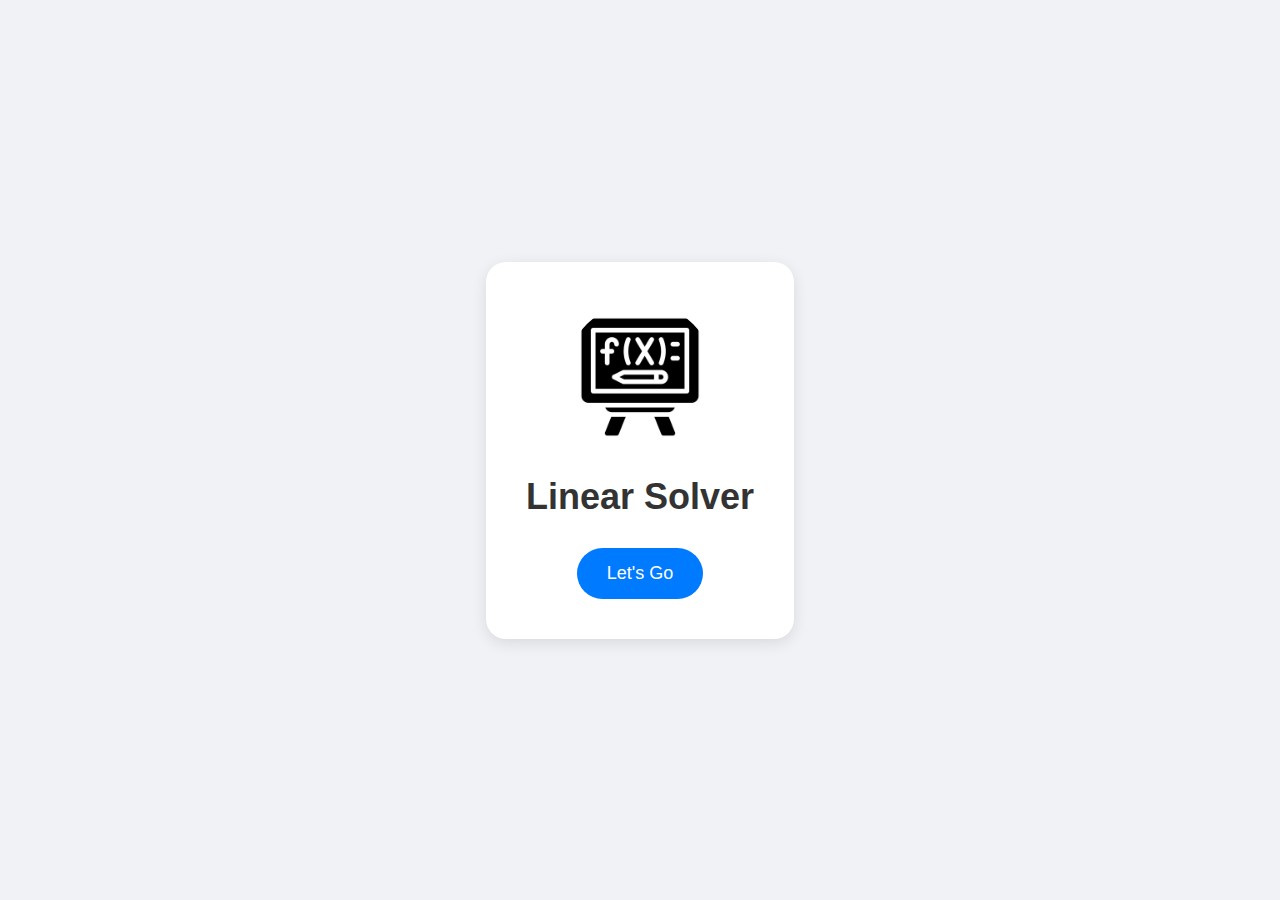
<file: index.html>
<!DOCTYPE html>
<html lang="en">
<head>
    <meta charset="UTF-8">
    <meta name="viewport" content="width=device-width, initial-scale=1.0">
    <title>Linear Solver</title>
    <link rel="stylesheet" href="index.css">
</head>
<body>
    <div class="container">
        <img src="logo.jpg" alt="Linear Solver Logo" class="logo">
        <h1 class="app-name">Linear Solver</h1>
        <button class="btn" onclick="window.location.href='solver.html'">Let's Go</button>
    </div>
</body>
</html>
</file>
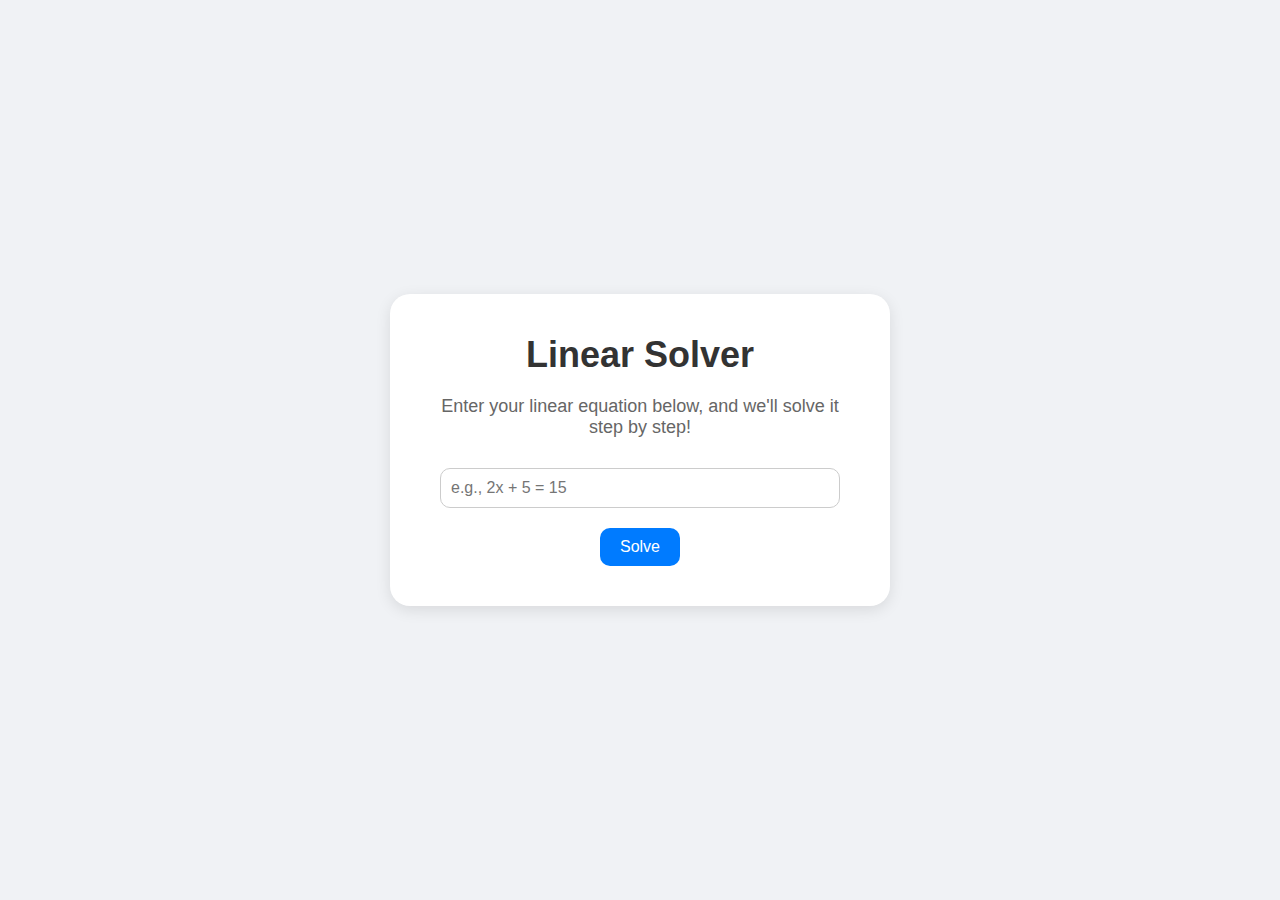
<file: solver.html>
<!DOCTYPE html>
<html lang="en">
<head>
    <meta charset="UTF-8">
    <meta name="viewport" content="width=device-width, initial-scale=1.0">
    <title>Solve Linear Equations</title>
    <link rel="stylesheet" href="solver.css">
</head>
<body>
    <div class="container">
        <h1 class="app-name">Linear Solver</h1>
        <p class="description">Enter your linear equation below, and we'll solve it step by step!</p>
        
        <form id="equation-form">
            <input type="text" id="equation-input" class="input" placeholder="e.g., 2x + 5 = 15" required>
            <button type="submit" class="btn">Solve</button>
        </form>
        
        <div id="solution-container" class="solution-container" hidden>
            <h2>Solution:</h2>
            <p id="solution-steps"></p>
        </div>
    </div>

    <script src="solver.js"></script>
</body>
</html>
</file>
<file: index.css>
* {
    margin: 0;
    padding: 0;
    box-sizing: border-box;
}

body {
    font-family: 'Arial', sans-serif;
    display: flex;
    justify-content: center;
    align-items: center;
    height: 100vh;
    background-color: #f0f2f5;
}

.container {
    text-align: center;
    background-color: white;
    padding: 40px;
    border-radius: 20px;
    box-shadow: 0 4px 15px rgba(0, 0, 0, 0.1);
}

.logo {
    width: 150px;
    height: 150px;
    margin-bottom: 20px;
    border-radius: 50%;
}

.app-name {
    font-size: 36px;
    color: #333;
    margin-bottom: 30px;
}

.btn {
    background-color: #007bff;
    border: none;
    color: white;
    padding: 15px 30px;
    font-size: 18px;
    border-radius: 30px;
    cursor: pointer;
    transition: background-color 0.3s;
}

.btn:hover {
    background-color: #0056b3;
}

@media (max-width: 768px) {
    .container {
        padding: 30px;
    }

    .app-name {
        font-size: 28px;
    }

    .btn {
        padding: 12px 25px;
        font-size: 16px;
    }
}
</file>
<file: solver.css>
* {
    margin: 0;
    padding: 0;
    box-sizing: border-box;
}

body {
    font-family: 'Arial', sans-serif;
    display: flex;
    justify-content: center;
    align-items: center;
    height: 100vh;
    background-color: #f0f2f5;
}

.container {
    text-align: center;
    background-color: white;
    padding: 40px;
    border-radius: 20px;
    box-shadow: 0 4px 15px rgba(0, 0, 0, 0.1);
    width: 90%;
    max-width: 500px;
}

.app-name {
    font-size: 36px;
    color: #333;
    margin-bottom: 20px;
}

.description {
    font-size: 18px;
    color: #666;
    margin-bottom: 30px;
}

.input {
    width: calc(100% - 20px);
    padding: 10px;
    font-size: 16px;
    margin-bottom: 20px;
    border: 1px solid #ccc;
    border-radius: 10px;
}

.btn {
    background-color: #007bff;
    border: none;
    color: white;
    padding: 10px 20px;
    font-size: 16px;
    border-radius: 10px;
    cursor: pointer;
    transition: background-color 0.3s;
}

.btn:hover {
    background-color: #0056b3;
}

.solution-container {
    text-align: left;
    background-color: #f8f9fa;
    padding: 20px;
    border-radius: 10px;
    margin-top: 20px;
    box-shadow: 0 2px 10px rgba(0, 0, 0, 0.1);
}
</file>
